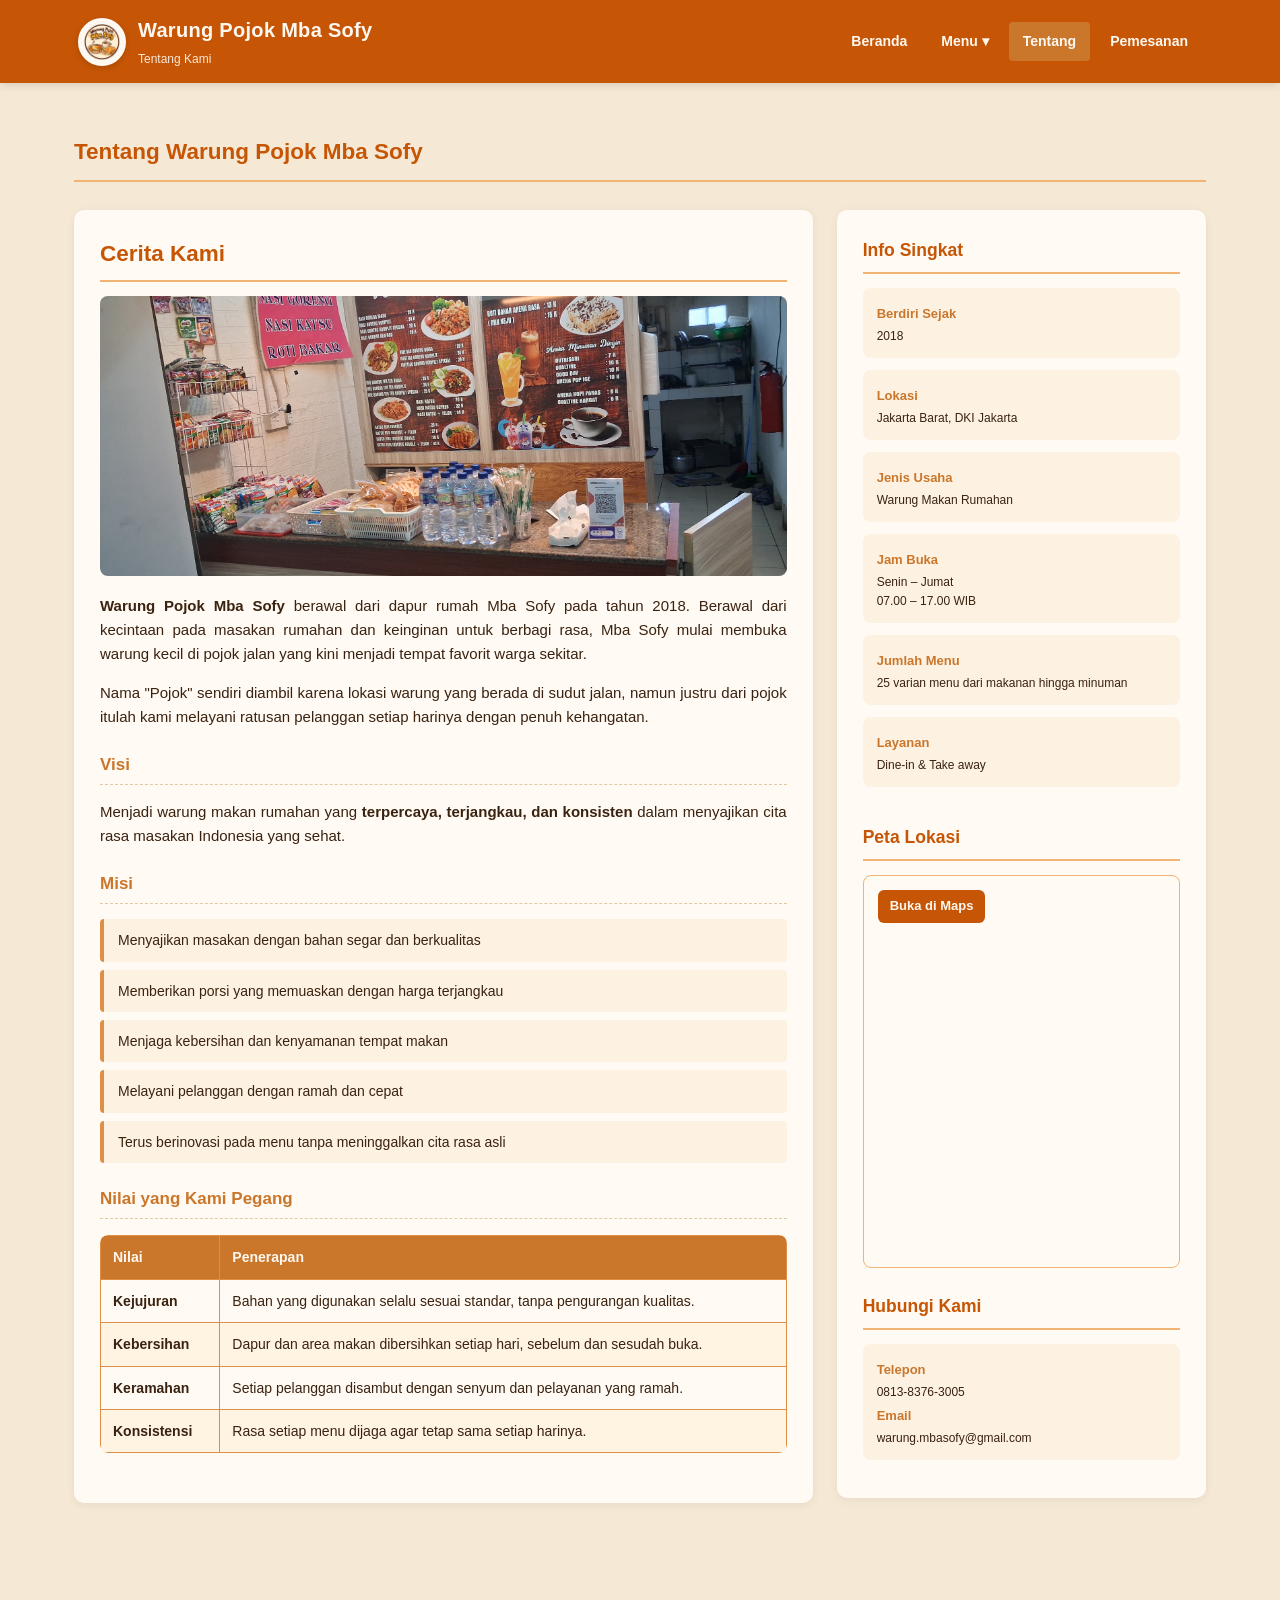
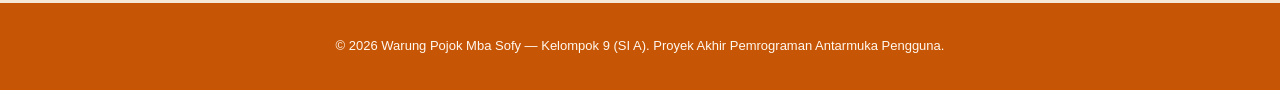
<file: about.html>
<!--
  ============================================================
  Proyek Akhir Pemrograman Antarmuka Pengguna
  Website Profil & Katalog UMKM — Warung Pojok Mba Sofy

  Mata Kuliah : Pemrograman Antarmuka Pengguna (SI23025)
  Kelompok    : 9 (SI A)

  Disusun oleh:
  - Deio Castello Sujati       (825250002)
  - Felicia Rivera             (825250003)
  - Muhammad Ubait Dhaifullah  (825250012)
  ============================================================
-->

<!DOCTYPE html>
<html lang="id">
<head>
  <meta charset="UTF-8">
  <meta name="viewport" content="width=device-width, initial-scale=1.0">
  <title>Warung Pojok Mba Sofy — Tentang Kami</title>
  <link rel="stylesheet" href="style.css">
</head>
<body>

  <!-- ================= HEADER (konsisten) ================= -->
  <header class="site-header">
    <div class="header-inner">

      <div class="brand">
        <img src="image/logo.png" alt="Logo Warung Pojok Mba Sofy" class="brand-logo">
        <div class="brand-text">
          <h1>Warung Pojok Mba Sofy</h1>
          <p class="tagline">Tentang Kami</p>
        </div>
      </div>

      <input type="checkbox" id="nav-toggle" class="nav-toggle">
      <label for="nav-toggle" class="nav-toggle-label" aria-label="Buka menu">
        <span></span><span></span><span></span>
      </label>

      <nav class="main-nav">
        <ul class="nav-list">
          <li><a href="index.html">Beranda</a></li>

          <li class="dropdown">
            <a href="menu.html" class="dropdown-toggle">Menu &#9662;</a>
            <ul class="dropdown-menu">
              <li><a href="menu.html#makanan">Makanan</a></li>
              <li><a href="menu.html#minuman">Minuman</a></li>
              <li><a href="menu.html#roti">Roti Bakar</a></li>
            </ul>
          </li>

          <li><a href="about.html" class="active">Tentang</a></li>
          <li><a href="menu.html#form-pemesanan">Pemesanan</a></li>
        </ul>
      </nav>
    </div>
  </header>

  <!-- ================= KONTEN UTAMA ================= -->
  <main class="container">

    <h2 class="page-title">Tentang Warung Pojok Mba Sofy</h2>

    <!-- Layout multi-kolom: artikel + sidebar -->
    <div class="content-grid">

      <!-- KOLOM UTAMA -->
      <article class="main-article">

        <h2>Cerita Kami</h2>
        <img src="image/fotodepan.jpeg" alt="Tampak depan Warung Pojok Mba Sofy" class="article-img">
        <p>
          <strong>Warung Pojok Mba Sofy</strong> berawal dari dapur rumah Mba Sofy
          pada tahun 2018. Berawal dari kecintaan pada masakan rumahan dan
          keinginan untuk berbagi rasa, Mba Sofy mulai membuka warung kecil
          di pojok jalan yang kini menjadi tempat favorit warga sekitar.
        </p>
        <p>
          Nama "Pojok" sendiri diambil karena lokasi warung yang berada di
          sudut jalan, namun justru dari pojok itulah kami melayani ratusan
          pelanggan setiap harinya dengan penuh kehangatan.
        </p>

        <h3>Visi</h3>
        <p>
          Menjadi warung makan rumahan yang <strong>terpercaya, terjangkau,
          dan konsisten</strong> dalam menyajikan cita rasa masakan Indonesia
          yang sehat.
        </p>

        <h3>Misi</h3>
        <ul class="feature-list">
          <li>Menyajikan masakan dengan bahan segar dan berkualitas</li>
          <li>Memberikan porsi yang memuaskan dengan harga terjangkau</li>
          <li>Menjaga kebersihan dan kenyamanan tempat makan</li>
          <li>Melayani pelanggan dengan ramah dan cepat</li>
          <li>Terus berinovasi pada menu tanpa meninggalkan cita rasa asli</li>
        </ul>

        <h3>Nilai yang Kami Pegang</h3>
        <div class="table-wrapper">
          <table class="info-table">
            <thead>
              <tr>
                <th>Nilai</th>
                <th>Penerapan</th>
              </tr>
            </thead>
            <tbody>
              <tr>
                <td><strong>Kejujuran</strong></td>
                <td>Bahan yang digunakan selalu sesuai standar, tanpa pengurangan kualitas.</td>
              </tr>
              <tr>
                <td><strong>Kebersihan</strong></td>
                <td>Dapur dan area makan dibersihkan setiap hari, sebelum dan sesudah buka.</td>
              </tr>
              <tr>
                <td><strong>Keramahan</strong></td>
                <td>Setiap pelanggan disambut dengan senyum dan pelayanan yang ramah.</td>
              </tr>
              <tr>
                <td><strong>Konsistensi</strong></td>
                <td>Rasa setiap menu dijaga agar tetap sama setiap harinya.</td>
              </tr>
            </tbody>
          </table>
        </div>

      </article>

      <!-- SIDEBAR -->
      <aside class="sidebar">

        <h3>Info Singkat</h3>
        <div class="info-box">
          <p class="info-label">Berdiri Sejak</p>
          <p class="info-text">2018</p>
        </div>
        <div class="info-box">
          <p class="info-label">Lokasi</p>
          <p class="info-text">Jakarta Barat, DKI Jakarta</p>
        </div>
        <div class="info-box">
          <p class="info-label">Jenis Usaha</p>
          <p class="info-text">Warung Makan Rumahan</p>
        </div>
        <div class="info-box">
          <p class="info-label">Jam Buka</p>
          <p class="info-text">Senin – Jumat<br>07.00 – 17.00 WIB</p>
        </div>
        <div class="info-box">
          <p class="info-label">Jumlah Menu</p>
          <p class="info-text">25 varian menu dari makanan hingga minuman</p>
        </div>
        <div class="info-box">
          <p class="info-label">Layanan</p>
          <p class="info-text">Dine-in &amp; Take away </p>
        </div>

        <br>
        <h3>Peta Lokasi</h3>
        <div class="lokasi-box">
          <a class="maps-link" href="https://maps.google.com/?q=Warung+Pojok+Mba+Sofy"
             target="_blank" rel="noopener">Buka di Maps</a>
          <iframe
            src="https://www.google.com/maps/embed?pb=!1m18!1m12!1m3!1d3966.71564722645!2d106.78846659999999!3d-6.1688182!2m3!1f0!2f0!3f0!3m2!1i1024!2i768!4f13.1!3m3!1m2!1s0x2e69f65c8572640d%3A0xc0a066d78372614e!2sTarumanagara%20University!5e0!3m2!1sen!2sid!4v1789272072377!5m2!1sen!2sid"
            width="100%" height="320" style="border:0;" loading="lazy">
          </iframe>
        </div>

        <br>
        <h3>Hubungi Kami</h3>
        <div class="info-box">
          <p class="info-label">Telepon</p>
          <p class="info-text">0813-8376-3005</p>
          <p class="info-label">Email</p>
          <p class="info-text">warung.mbasofy@gmail.com</p>
        </div>

      </aside>

    </div>
  </main>

  <!-- ================= FOOTER ================= -->
  <footer class="site-footer">
    <p>&copy; 2026 Warung Pojok Mba Sofy — Kelompok 9 (SI A). Proyek Akhir Pemrograman Antarmuka Pengguna.</p>
  </footer>

</body>
</html>
</file>
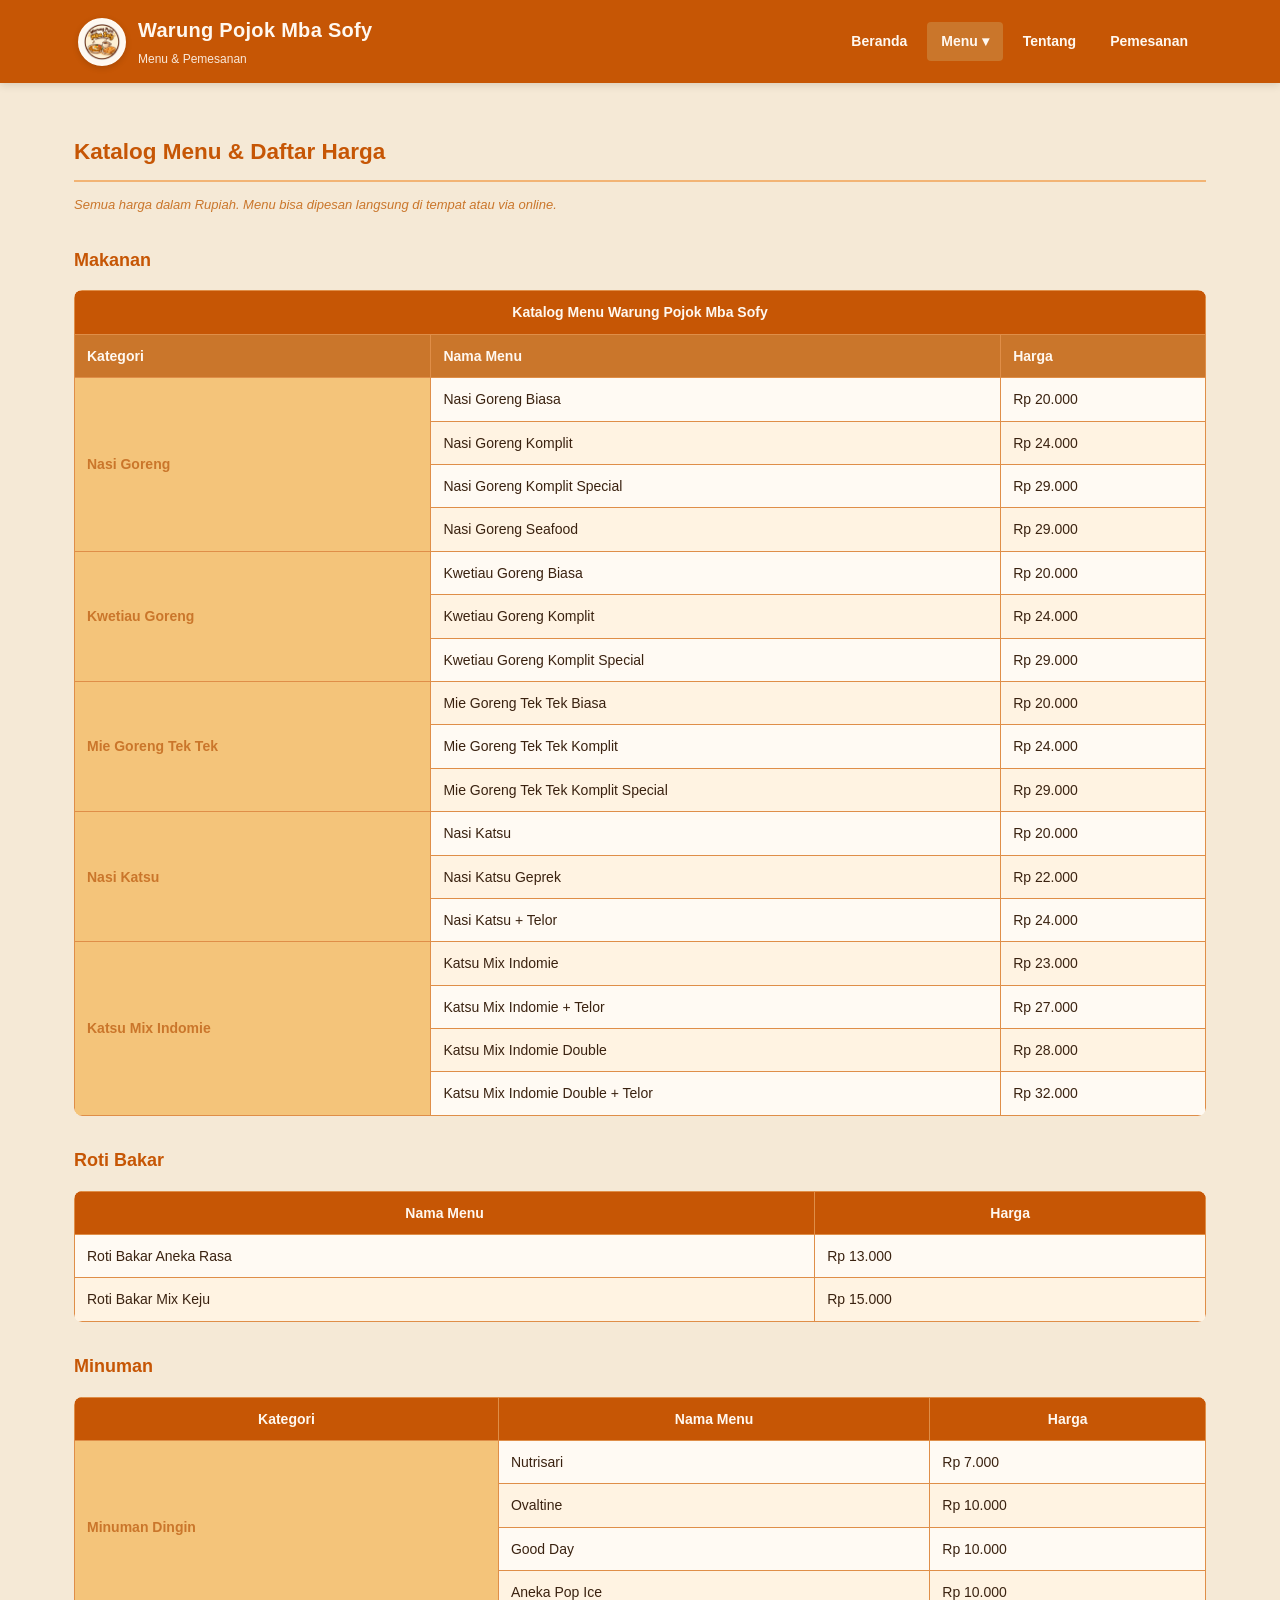
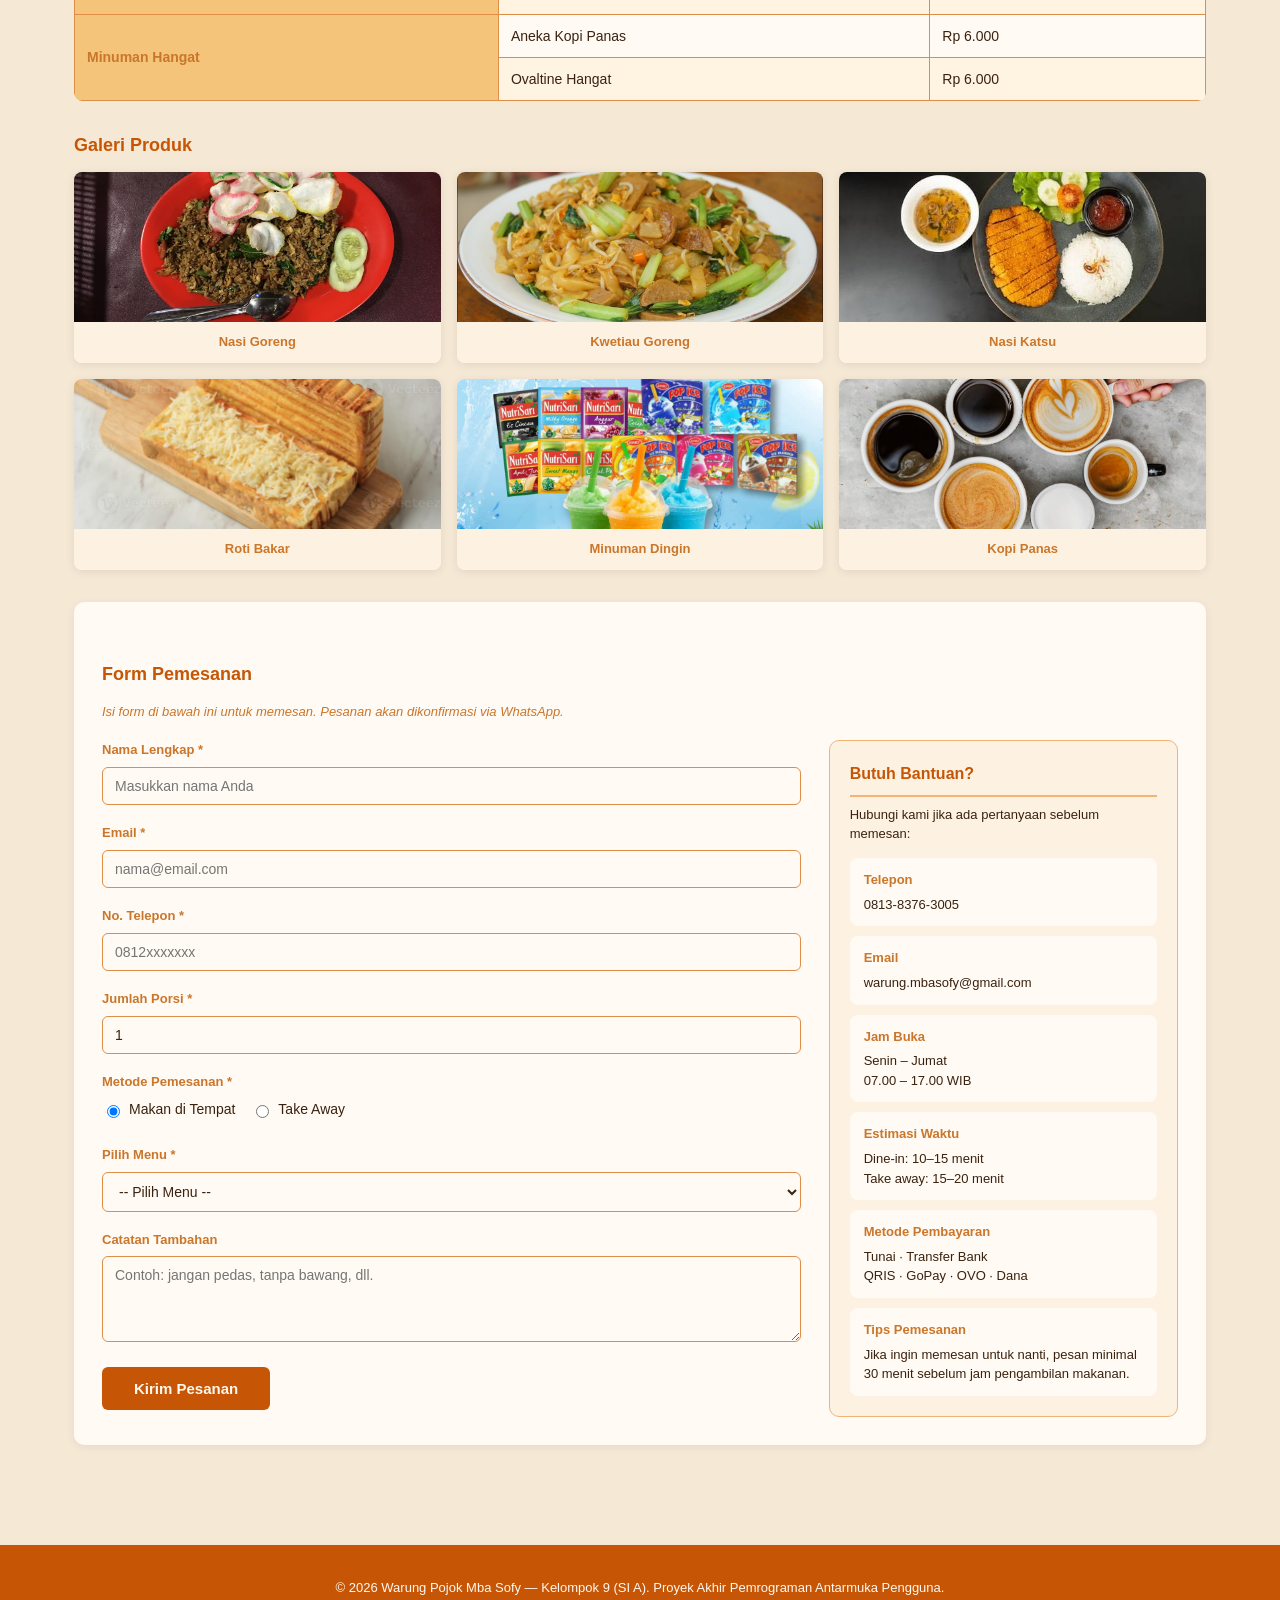
<file: menu.html>
<!--
  ============================================================
  Proyek Akhir Pemrograman Antarmuka Pengguna
  Website Profil & Katalog UMKM — Warung Pojok Mba Sofy

  Mata Kuliah : Pemrograman Antarmuka Pengguna (SI23025)
  Kelompok    : 9 (SI A)

  Disusun oleh:
  - Deio Castello Sujati       (825250002)
  - Felicia Rivera             (825250003)
  - Muhammad Ubait Dhaifullah  (825250012)
  ============================================================
-->

<!DOCTYPE html>
<html lang="id">
<head>
  <meta charset="UTF-8">
  <meta name="viewport" content="width=device-width, initial-scale=1.0">
  <title>Warung Pojok Mba Sofy — Menu &amp; Pemesanan</title>
  <link rel="stylesheet" href="style.css">
</head>
<body>

  <!-- ================= HEADER (konsisten) ================= -->
  <header class="site-header">
    <div class="header-inner">

      <div class="brand">
        <img src="image/logo.png" alt="Logo Warung Pojok Mba Sofy" class="brand-logo">
        <div class="brand-text">
          <h1>Warung Pojok Mba Sofy</h1>
          <p class="tagline">Menu &amp; Pemesanan</p>
        </div>
      </div>

      <input type="checkbox" id="nav-toggle" class="nav-toggle">
      <label for="nav-toggle" class="nav-toggle-label" aria-label="Buka menu">
        <span></span><span></span><span></span>
      </label>

      <nav class="main-nav">
        <ul class="nav-list">
          <li><a href="index.html">Beranda</a></li>

          <li class="dropdown">
            <a href="menu.html" class="dropdown-toggle active">Menu &#9662;</a>
            <ul class="dropdown-menu">
              <li><a href="menu.html#makanan">Makanan</a></li>
              <li><a href="menu.html#minuman">Minuman</a></li>
              <li><a href="menu.html#roti">Roti Bakar</a></li>
            </ul>
          </li>

          <li><a href="about.html">Tentang</a></li>
          <li><a href="#form-pemesanan">Pemesanan</a></li>
        </ul>
      </nav>
    </div>
  </header>

  <!-- ================= KONTEN UTAMA ================= -->
  <main class="container">

    <h2 class="page-title">Katalog Menu &amp; Daftar Harga</h2>
    <p class="form-note">Semua harga dalam Rupiah. Menu bisa dipesan langsung di tempat atau via online.</p>

    <!-- ================= TABEL MAKANAN (colspan & rowspan) ================= -->
    <section id="makanan">
      <h3 class="section-heading">Makanan</h3>
      <div class="table-wrapper">
        <table class="price-table">
          <thead>
            <tr>
              <th colspan="3">Katalog Menu Warung Pojok Mba Sofy</th>
            </tr>
            <tr>
              <th>Kategori</th>
              <th>Nama Menu</th>
              <th>Harga</th>
            </tr>
          </thead>
          <tbody>
            <!-- NASI GORENG (rowspan=4) -->
            <tr>
              <td rowspan="4" class="kategori">Nasi Goreng</td>
              <td>Nasi Goreng Biasa</td>
              <td>Rp 20.000</td>
            </tr>
            <tr><td>Nasi Goreng Komplit</td><td>Rp 24.000</td></tr>
            <tr><td>Nasi Goreng Komplit Special</td><td>Rp 29.000</td></tr>
            <tr><td>Nasi Goreng Seafood</td><td>Rp 29.000</td></tr>

            <!-- KWETIAU GORENG (rowspan=3) -->
            <tr>
              <td rowspan="3" class="kategori">Kwetiau Goreng</td>
              <td>Kwetiau Goreng Biasa</td>
              <td>Rp 20.000</td>
            </tr>
            <tr><td>Kwetiau Goreng Komplit</td><td>Rp 24.000</td></tr>
            <tr><td>Kwetiau Goreng Komplit Special</td><td>Rp 29.000</td></tr>

            <!-- MIE GORENG TEK TEK (rowspan=3) -->
            <tr>
              <td rowspan="3" class="kategori">Mie Goreng Tek Tek</td>
              <td>Mie Goreng Tek Tek Biasa</td>
              <td>Rp 20.000</td>
            </tr>
            <tr><td>Mie Goreng Tek Tek Komplit</td><td>Rp 24.000</td></tr>
            <tr><td>Mie Goreng Tek Tek Komplit Special</td><td>Rp 29.000</td></tr>

            <!-- NASI KATSU (rowspan=3) -->
            <tr>
              <td rowspan="3" class="kategori">Nasi Katsu</td>
              <td>Nasi Katsu</td>
              <td>Rp 20.000</td>
            </tr>
            <tr><td>Nasi Katsu Geprek</td><td>Rp 22.000</td></tr>
            <tr><td>Nasi Katsu + Telor</td><td>Rp 24.000</td></tr>

            <!-- KATSU MIX INDOMIE (rowspan=4) -->
            <tr>
              <td rowspan="4" class="kategori">Katsu Mix Indomie</td>
              <td>Katsu Mix Indomie</td>
              <td>Rp 23.000</td>
            </tr>
            <tr><td>Katsu Mix Indomie + Telor</td><td>Rp 27.000</td></tr>
            <tr><td>Katsu Mix Indomie Double</td><td>Rp 28.000</td></tr>
            <tr><td>Katsu Mix Indomie Double + Telor</td><td>Rp 32.000</td></tr>
          </tbody>
        </table>
      </div>
    </section>

    <!-- ================= TABEL ROTI BAKAR ================= -->
    <section id="roti">
      <h3 class="section-heading">Roti Bakar</h3>
      <div class="table-wrapper">
        <table class="price-table">
          <thead>
            <tr><th>Nama Menu</th><th>Harga</th></tr>
          </thead>
          <tbody>
            <tr><td>Roti Bakar Aneka Rasa</td><td>Rp 13.000</td></tr>
            <tr><td>Roti Bakar Mix Keju</td><td>Rp 15.000</td></tr>
          </tbody>
        </table>
      </div>
    </section>

    <!-- ================= TABEL MINUMAN ================= -->
    <section id="minuman">
      <h3 class="section-heading">Minuman</h3>
      <div class="table-wrapper">
        <table class="price-table">
          <thead>
            <tr><th>Kategori</th><th>Nama Menu</th><th>Harga</th></tr>
          </thead>
          <tbody>
            <tr>
              <td rowspan="4" class="kategori">Minuman Dingin</td>
              <td>Nutrisari</td>
              <td>Rp 7.000</td>
            </tr>
            <tr><td>Ovaltine</td><td>Rp 10.000</td></tr>
            <tr><td>Good Day</td><td>Rp 10.000</td></tr>
            <tr><td>Aneka Pop Ice</td><td>Rp 10.000</td></tr>

            <tr>
              <td rowspan="2" class="kategori">Minuman Hangat</td>
              <td>Aneka Kopi Panas</td>
              <td>Rp 6.000</td>
            </tr>
            <tr><td>Ovaltine Hangat</td><td>Rp 6.000</td></tr>
          </tbody>
        </table>
      </div>
    </section>

    <!-- ================= GALERI GAMBAR ================= -->
    <section id="galeri">
      <h3 class="section-heading">Galeri Produk</h3>
      <div class="gallery">
        <figure>
          <img src="image/nasi goreng.jpg.jpeg" alt="Nasi Goreng Spesial">
          <figcaption>Nasi Goreng</figcaption>
        </figure>
        <figure>
          <img src="image/kwetiau goreng.jpg.jpeg" alt="Kwetiau Goreng">
          <figcaption>Kwetiau Goreng</figcaption>
        </figure>
        <figure>
          <img src="image/nasi katsu.jpg.jpeg" alt="Nasi Katsu">
          <figcaption>Nasi Katsu</figcaption>
        </figure>
        <figure>
          <img src="image/roti bakar.jpg.jpeg" alt="Roti Bakar">
          <figcaption>Roti Bakar</figcaption>
        </figure>
        <figure>
          <img src="image/minuman dingin.jpg.jpeg" alt="Minuman Dingin">
          <figcaption>Minuman Dingin</figcaption>
        </figure>
        <figure>
          <img src="image/kopi panas.jpg.jpeg" alt="Kopi Panas">
          <figcaption>Kopi Panas</figcaption>
        </figure>
      </div>
    </section>

    <!-- ================= FORM PEMESANAN + PANEL INFO ================= -->
    <section id="form-pemesanan" class="form-section">
      <h3 class="section-heading">Form Pemesanan</h3>
      <p class="form-note">Isi form di bawah ini untuk memesan. Pesanan akan dikonfirmasi via WhatsApp.</p>

      <div class="form-layout">

        <!-- FORM -->
        <form action="#" method="post" class="order-form">

          <div class="form-group">
            <label for="nama">Nama Lengkap *</label>
            <input type="text" id="nama" name="nama" placeholder="Masukkan nama Anda" required>
          </div>

          <div class="form-group">
            <label for="email">Email *</label>
            <input type="email" id="email" name="email" placeholder="nama@email.com" required>
          </div>

          <div class="form-group">
            <label for="telepon">No. Telepon *</label>
            <input type="tel" id="telepon" name="telepon" placeholder="0812xxxxxxx"
                   pattern="[0-9]{10,13}" required>
          </div>

          <div class="form-group">
            <label for="jumlah">Jumlah Porsi *</label>
            <input type="number" id="jumlah" name="jumlah" min="1" max="50" value="1" required>
          </div>

          <div class="form-group">
            <label>Metode Pemesanan *</label>
            <div class="radio-row">
              <label><input type="radio" name="metode" value="dine-in" checked> Makan di Tempat</label>
              <label><input type="radio" name="metode" value="takeaway"> Take Away</label>
            </div>
          </div>

          <div class="form-group">
            <label for="menu-pilihan">Pilih Menu *</label>
            <select id="menu-pilihan" name="menu" required>
              <option value="">-- Pilih Menu --</option>

              <optgroup label="Nasi Goreng">
                <option value="nasi-goreng-biasa">Nasi Goreng Biasa — Rp 20.000</option>
                <option value="nasi-goreng-komplit">Nasi Goreng Komplit — Rp 24.000</option>
                <option value="nasi-goreng-komplit-special">Nasi Goreng Komplit Special — Rp 29.000</option>
                <option value="nasi-goreng-seafood">Nasi Goreng Seafood — Rp 29.000</option>
              </optgroup>

              <optgroup label="Kwetiau Goreng">
                <option value="kwetiau-biasa">Kwetiau Goreng Biasa — Rp 20.000</option>
                <option value="kwetiau-komplit">Kwetiau Goreng Komplit — Rp 24.000</option>
                <option value="kwetiau-komplit-special">Kwetiau Goreng Komplit Special — Rp 29.000</option>
              </optgroup>

              <optgroup label="Mie Goreng Tek Tek">
                <option value="mie-biasa">Mie Goreng Tek Tek Biasa — Rp 20.000</option>
                <option value="mie-komplit">Mie Goreng Tek Tek Komplit — Rp 24.000</option>
                <option value="mie-komplit-special">Mie Goreng Tek Tek Komplit Special — Rp 29.000</option>
              </optgroup>

              <optgroup label="Nasi Katsu">
                <option value="nasi-katsu">Nasi Katsu — Rp 20.000</option>
                <option value="nasi-katsu-geprek">Nasi Katsu Geprek — Rp 22.000</option>
                <option value="nasi-katsu-telor">Nasi Katsu + Telor — Rp 24.000</option>
              </optgroup>

              <optgroup label="Katsu Mix Indomie">
                <option value="katsu-indomie">Katsu Mix Indomie — Rp 23.000</option>
                <option value="katsu-indomie-telor">Katsu Mix Indomie + Telor — Rp 27.000</option>
                <option value="katsu-indomie-double">Katsu Mix Indomie Double — Rp 28.000</option>
                <option value="katsu-indomie-double-telor">Katsu Mix Indomie Double + Telor — Rp 32.000</option>
              </optgroup>

              <optgroup label="Roti Bakar">
                <option value="roti-rasa">Roti Bakar Aneka Rasa — Rp 13.000</option>
                <option value="roti-keju">Roti Bakar Mix Keju — Rp 15.000</option>
              </optgroup>

              <optgroup label="Minuman Dingin">
                <option value="nutrisari">Nutrisari — Rp 7.000</option>
                <option value="ovaltine">Ovaltine — Rp 10.000</option>
                <option value="good-day">Good Day — Rp 10.000</option>
                <option value="pop-ice">Aneka Pop Ice — Rp 10.000</option>
              </optgroup>

              <optgroup label="Minuman Hangat">
                <option value="kopi">Aneka Kopi Panas — Rp 6.000</option>
                <option value="ovaltine-hangat">Ovaltine Hangat — Rp 6.000</option>
              </optgroup>
            </select>
          </div>

          <div class="form-group">
            <label for="catatan">Catatan Tambahan</label>
            <textarea id="catatan" name="catatan" rows="4"
                      placeholder="Contoh: jangan pedas, tanpa bawang, dll."></textarea>
          </div>

          <button type="submit" class="btn-submit">Kirim Pesanan</button>
        </form>

        <!-- PANEL INFO PENDUKUNG -->
        <aside class="form-info">
          <h4>Butuh Bantuan?</h4>
          <p>Hubungi kami jika ada pertanyaan sebelum memesan:</p>

          <div class="info-box">
            <p class="info-label">Telepon </p>
            <p class="info-text">0813-8376-3005</p>
          </div>

          <div class="info-box">
            <p class="info-label">Email</p>
            <p class="info-text">warung.mbasofy@gmail.com</p>
          </div>

          <div class="info-box">
            <p class="info-label">Jam Buka</p>
            <p class="info-text">Senin – Jumat<br>07.00 – 17.00 WIB</p>
          </div>

          <div class="info-box">
            <p class="info-label">Estimasi Waktu</p>
            <p class="info-text">
              Dine-in: 10–15 menit<br>
              Take away: 15–20 menit
            </p>
          </div>

          <div class="info-box">
            <p class="info-label">Metode Pembayaran</p>
            <p class="info-text">
              Tunai · Transfer Bank<br>
              QRIS · GoPay · OVO · Dana
            </p>
          </div>

          <div class="info-box">
            <p class="info-label">Tips Pemesanan</p>
            <p class="info-text">Jika ingin memesan untuk nanti, pesan minimal 30 menit sebelum jam pengambilan makanan.</p>
          </div>
        </aside>

      </div>
    </section>

  </main>

  <!-- ================= FOOTER ================= -->
  <footer class="site-footer">
    <p>&copy; 2026 Warung Pojok Mba Sofy — Kelompok 9 (SI A). Proyek Akhir Pemrograman Antarmuka Pengguna.</p>
  </footer>

</body>
</html>
</file>
<file: style.css>
/* =============================================================
   Proyek Akhir Pemrograman Antarmuka Pengguna
   Website Profil & Katalog UMKM — Warung Pojok Mba Sofy

   Mata Kuliah : Pemrograman Antarmuka Pengguna (SI23025)
   Kelompok    : 9 (SI A)

   Disusun oleh:
   - Deio Castello Sujati       (825250002)
   - Felicia Rivera             (825250003)
   - Muhammad Ubait Dhaifullah  (825250012)
   ============================================================= */

/* ---------- 1. VARIABEL WARNA (Konsistensi Visual) ---------- */
:root {
  --jambalaya:         #f2b475;
  --shallot-peel:      #f4c47a;
  --touch-of-glamour:  #df8e48;
  --dark-orange:       #c65605;
  --maine-coon:        #ca762b;

  --canvas:      #f5e9d6;
  --frame-bg:    #fffaf3;
  --text:        #3a2210;
  --text-light:  #fff8f0;
  --card-tint:   #fdf2e2;
  --line-soft:   #e3c9a3;
}

/* ---------- 2. RESET & DASAR ---------- */
* { box-sizing: border-box; }

html {
  scroll-behavior: smooth;
  scroll-padding-top: 110px;
}

body {
  margin: 0;
  font-family: Arial, Helvetica, sans-serif;
  background: var(--canvas);
  color: var(--text);
  line-height: 1.6;
  font-size: 15px;
}

img, video, iframe { max-width: 100%; display: block; }

a { color: var(--dark-orange); text-decoration: none; }
a:hover { text-decoration: underline; }

/* =============================================================
   3. HEADER & NAVIGASI
   ============================================================= */
.site-header {
  background: var(--dark-orange);
  color: var(--text-light);
  position: sticky;
  top: 0;
  z-index: 100;
  box-shadow: 0 2px 8px rgba(58, 34, 16, 0.15);
}

.header-inner {
  max-width: 1180px;
  margin: 0 auto;
  padding: 14px 28px;
  display: flex;
  align-items: center;
  justify-content: space-between;
  flex-wrap: wrap;
  gap: 14px;
}

/* ---------- BRAND / LOGO ---------- */
.brand {
  display: flex;
  align-items: center;
  gap: 12px;
}

.brand-logo {
  width: 48px;
  height: 48px;
  object-fit: cover;
  border-radius: 50%;
  background: var(--text-light);
  padding: 3px;
  border: 2px solid var(--frame-bg);
  box-shadow: 0 2px 6px rgba(0, 0, 0, 0.15);
  flex-shrink: 0;
}

.brand-text h1 {
  font-size: 20px;
  margin: 0 0 4px;
  letter-spacing: 0.3px;
}

.brand-text .tagline {
  font-size: 12px;
  margin: 0;
  opacity: 0.9;
}

/* ---------- HAMBURGER MENU (CSS-only) ---------- */
.nav-toggle {
  display: none;
}

.nav-toggle-label {
  display: none;
  cursor: pointer;
  padding: 8px;
  border-radius: 4px;
  background: rgba(255, 255, 255, 0.15);
  margin-left: auto;
}

.nav-toggle-label:hover {
  background: rgba(255, 255, 255, 0.25);
}

.nav-toggle-label span {
  display: block;
  width: 24px;
  height: 3px;
  background: var(--text-light);
  margin: 4px 0;
  border-radius: 2px;
  transition: 0.2s;
}

/* ---------- NAVIGASI UTAMA ---------- */
.main-nav .nav-list {
  list-style: none;
  display: flex;
  gap: 6px;
  align-items: center;
  margin: 0;
  padding: 0;
}

.main-nav .nav-list > li > a {
  color: var(--text-light);
  font-weight: 600;
  font-size: 14px;
  padding: 8px 14px;
  border-radius: 4px;
  display: inline-block;
  transition: background 0.2s ease;
}

.main-nav .nav-list > li > a:hover,
.main-nav .nav-list > li > a.active {
  background: var(--maine-coon);
  text-decoration: none;
}

/* =============================================================
   4. DROPDOWN MENU (CSS-only, tanpa JS)
   — Pakai padding-top biar tidak ada celah mati (anti-kedip)
   — Animasi smooth pakai opacity + visibility + transform
   ============================================================= */
.dropdown { position: relative; }

.dropdown-toggle {
  cursor: pointer;
}

.dropdown-menu {
  /* default: tersembunyi tapi tetap "ada" (bukan display: none)
     supaya transition bekerja */
  opacity: 0;
  visibility: hidden;
  transform: translateY(-6px);
  pointer-events: none;

  position: absolute;
  top: 100%;
  left: 0;
  min-width: 180px;
  background: var(--frame-bg);
  border: 1px solid var(--line-soft);
  border-radius: 6px;
  box-shadow: 0 6px 18px rgba(58, 34, 16, 0.18);
  list-style: none;

  /* KUNCI: padding-top 12px ganti margin-top 4px
     biar area antara tombol & item tetap bisa di-hover */
  padding: 12px 0 6px;
  margin: 0;

  z-index: 200;

  transition: opacity 0.2s ease,
              visibility 0.2s ease,
              transform 0.2s ease;
}

/* Muncul saat hover (desktop) atau focus-within (mobile tap) */
.dropdown:hover .dropdown-menu,
.dropdown:focus-within .dropdown-menu {
  opacity: 1;
  visibility: visible;
  transform: translateY(0);
  pointer-events: auto;
}

.dropdown-menu li a {
  display: block;
  padding: 10px 18px;
  color: var(--text);
  font-size: 14px;
  font-weight: 500;
  transition: background 0.15s ease;
}

.dropdown-menu li a:hover {
  background: var(--card-tint);
  color: var(--dark-orange);
  text-decoration: none;
}

/* =============================================================
   5. LAYOUT UTAMA (Multi-Kolom)
   ============================================================= */
.container {
  max-width: 1180px;
  margin: 0 auto;
  padding: 32px 24px 60px;
}

.page-title {
  color: var(--dark-orange);
  border-bottom: 2px solid var(--jambalaya);
  padding-bottom: 10px;
  margin-bottom: 12px;
}

.section-heading {
  color: var(--dark-orange);
  font-size: 18px;
  margin: 30px 0 12px;
}

.content-grid {
  display: grid;
  grid-template-columns: 2fr 1fr;
  gap: 24px;
  margin-top: 28px;
  align-items: start;
}

/* =============================================================
   6. HERO SECTION
   ============================================================= */
.hero {
  background: linear-gradient(135deg, var(--touch-of-glamour), var(--maine-coon));
  color: var(--text-light);
  padding: 44px 32px;
  border-radius: 10px;
  text-align: center;
  box-shadow: 0 4px 16px rgba(58, 34, 16, 0.15);
}

.hero h2 {
  font-size: 26px;
  margin: 0 0 10px;
}

.hero p {
  font-size: 15px;
  margin: 0 0 20px;
  opacity: 0.95;
}

.btn-primary {
  display: inline-block;
  background: var(--frame-bg);
  color: var(--dark-orange);
  padding: 12px 28px;
  border-radius: 6px;
  font-weight: 700;
  font-size: 14px;
  transition: transform 0.15s ease, background 0.2s ease;
}

.btn-primary:hover {
  background: var(--jambalaya);
  transform: translateY(-2px);
  text-decoration: none;
}

/* =============================================================
   7. ARTIKEL & SIDEBAR
   ============================================================= */
.main-article,
.sidebar {
  background: var(--frame-bg);
  border-radius: 10px;
  padding: 26px;
  box-shadow: 0 2px 8px rgba(58, 34, 16, 0.08);
}

.main-article h2,
.sidebar h3 {
  color: var(--dark-orange);
  margin-top: 0;
  margin-bottom: 14px;
  border-bottom: 2px solid var(--jambalaya);
  padding-bottom: 8px;
}

.main-article h3 {
  color: var(--maine-coon);
  margin: 22px 0 12px;
  font-size: 17px;
  border-bottom: 1px dashed var(--line-soft);
  padding-bottom: 6px;
}

.main-article p { margin-bottom: 12px; text-align: justify; }

.article-img {
  width: 100%;
  height: 280px;
  object-fit: cover;
  border-radius: 8px;
  margin: 12px 0 18px;
}

.feature-list {
  list-style: none;
  padding-left: 0;
}

.feature-list li {
  padding: 10px 14px;
  background: var(--card-tint);
  border-left: 4px solid var(--touch-of-glamour);
  margin-bottom: 8px;
  border-radius: 4px;
  font-size: 14px;
}

.main-article video {
  width: 100%;
  border-radius: 8px;
  margin-top: 10px;
}

/* =============================================================
   8. KATEGORI PRODUK (grid 2 kolom di sidebar)
   ============================================================= */
.produk-grid {
  display: grid;
  grid-template-columns: 1fr 1fr;
  gap: 10px;
  margin-bottom: 16px;
}

.info-box {
  background: var(--card-tint);
  border-radius: 8px;
  padding: 12px 14px;
  margin-bottom: 12px;
}

.produk-grid .info-box { margin-bottom: 0; }

.info-label {
  margin: 4px 0 2px;
  font-weight: bold;
  color: var(--maine-coon);
  font-size: 13px;
}

.info-text {
  margin: 0;
  color: var(--text);
  font-size: 12px;
}

.info-thumb {
  width: 100%;
  height: 70px;
  object-fit: cover;
  border-radius: 6px;
  margin-bottom: 6px;
}

/* =============================================================
   9. KOTAK PETA LOKASI
   ============================================================= */
.lokasi-box {
  margin-top: 8px;
  background: var(--frame-bg);
  border: 1px solid var(--jambalaya);
  border-radius: 8px;
  padding: 14px;
}

.maps-link {
  display: inline-block;
  margin-bottom: 10px;
  padding: 6px 12px;
  background: var(--dark-orange);
  color: var(--text-light);
  border-radius: 6px;
  text-decoration: none;
  font-size: 13px;
  font-weight: bold;
}

.maps-link:hover { background: var(--maine-coon); text-decoration: none; }

.lokasi-box iframe {
  display: block;
  width: 100%;
  height: 320px;
  border-radius: 6px;
}

/* =============================================================
   10. TABEL (colspan & rowspan) + WRAPPER RESPONSIF
   ============================================================= */
.table-wrapper {
  width: 100%;
  overflow-x: auto;
  -webkit-overflow-scrolling: touch;
  margin: 16px 0 24px;
  border-radius: 8px;
}

.table-wrapper .price-table,
.table-wrapper .info-table {
  margin: 0;
  min-width: 480px;   /* tabel minimal 480px, sisanya scroll */
}

.price-table,
.info-table {
  width: 100%;
  border-collapse: collapse;
  margin: 16px 0 24px;
  font-size: 14px;
  background: var(--frame-bg);
  border-radius: 8px;
  overflow: hidden;
}

.price-table th,
.price-table td,
.info-table th,
.info-table td {
  border: 1px solid var(--touch-of-glamour);
  padding: 10px 12px;
  text-align: left;
}

.price-table thead tr:first-child th {
  background: var(--dark-orange);
  color: var(--text-light);
  text-align: center;
}

.price-table thead tr:nth-child(2) th,
.info-table thead th {
  background: var(--maine-coon);
  color: var(--text-light);
}

.price-table td.kategori {
  font-weight: bold;
  color: var(--maine-coon);
  background: var(--shallot-peel);
  vertical-align: middle;
}

.price-table tbody tr:nth-child(even),
.info-table tbody tr:nth-child(even) { background: #fff3e2; }

.price-table tbody tr:hover,
.info-table tbody tr:hover { background: var(--jambalaya); }

/* =============================================================
   11. GALERI GAMBAR
   ============================================================= */
.gallery {
  display: grid;
  grid-template-columns: repeat(3, 1fr);
  gap: 16px;
  margin-top: 12px;
}

.gallery figure {
  background: var(--frame-bg);
  border-radius: 8px;
  overflow: hidden;
  box-shadow: 0 2px 8px rgba(58, 34, 16, 0.1);
  transition: transform 0.2s ease;
  margin: 0;
}

.gallery figure:hover { transform: translateY(-4px); }

.gallery img {
  width: 100%;
  height: 150px;
  object-fit: cover;
}

.gallery figcaption {
  padding: 10px;
  text-align: center;
  font-size: 13px;
  font-weight: 600;
  color: var(--maine-coon);
  background: var(--card-tint);
}

/* =============================================================
   12. FORM PEMESANAN + PANEL INFO
   ============================================================= */
.form-section {
  background: var(--frame-bg);
  border-radius: 10px;
  padding: 28px;
  margin-top: 32px;
  box-shadow: 0 2px 8px rgba(58, 34, 16, 0.08);
}

.form-note {
  font-size: 13px;
  color: var(--maine-coon);
  font-style: italic;
  margin-bottom: 18px;
}

.form-layout {
  display: grid;
  grid-template-columns: 2fr 1fr;
  gap: 28px;
  align-items: start;
}

.form-group { margin-bottom: 18px; }

.form-group label {
  display: block;
  font-size: 13px;
  font-weight: 700;
  color: var(--maine-coon);
  margin-bottom: 6px;
}

.form-group input[type="text"],
.form-group input[type="email"],
.form-group input[type="tel"],
.form-group input[type="number"],
.form-group select,
.form-group textarea {
  width: 100%;
  padding: 10px 12px;
  border: 1px solid var(--touch-of-glamour);
  border-radius: 6px;
  font-family: inherit;
  font-size: 14px;
  color: var(--text);
  background: var(--frame-bg);
  transition: border-color 0.2s ease, box-shadow 0.2s ease;
}

.form-group input:focus,
.form-group select:focus,
.form-group textarea:focus {
  outline: none;
  border-color: var(--dark-orange);
  box-shadow: 0 0 0 3px rgba(198, 86, 5, 0.15);
}

.form-group textarea { resize: vertical; min-height: 80px; }

.radio-row,
.checkbox-row {
  display: flex;
  flex-wrap: wrap;
  gap: 16px;
}

.radio-row label,
.checkbox-row label {
  display: flex;
  align-items: center;
  gap: 6px;
  font-size: 14px;
  font-weight: 500;
  color: var(--text);
  cursor: pointer;
}

.btn-submit {
  background: var(--dark-orange);
  color: var(--text-light);
  border: none;
  padding: 13px 32px;
  border-radius: 6px;
  font-size: 15px;
  font-weight: 700;
  cursor: pointer;
  transition: background 0.2s ease, transform 0.15s ease;
}

.btn-submit:hover {
  background: var(--maine-coon);
  transform: translateY(-2px);
}

/* ---------- Panel Info ---------- */
.form-info {
  background: var(--card-tint);
  border: 1px solid var(--jambalaya);
  border-radius: 10px;
  padding: 20px;
}

.form-info h4 {
  color: var(--dark-orange);
  margin: 0 0 8px;
  font-size: 16px;
  border-bottom: 2px solid var(--jambalaya);
  padding-bottom: 8px;
}

.form-info > p {
  font-size: 13px;
  margin: 0 0 14px;
  color: var(--text);
  line-height: 1.5;
}

.form-info .info-box {
  background: var(--frame-bg);
  border-radius: 8px;
  padding: 12px 14px;
  margin-bottom: 10px;
}

.form-info .info-box:last-child { margin-bottom: 0; }

.form-info .info-label {
  margin: 0 0 4px;
  font-weight: bold;
  color: var(--maine-coon);
  font-size: 13px;
}

.form-info .info-text {
  margin: 0;
  color: var(--text);
  font-size: 13px;
  line-height: 1.5;
}

/* =============================================================
   13. FOOTER
   ============================================================= */
.site-footer {
  background: var(--dark-orange);
  color: var(--text-light);
  text-align: center;
  padding: 20px 24px;
  font-size: 13px;
  margin-top: 40px;
}

/* =============================================================
   14. RESPONSIVE DESIGN
   ============================================================= */

/* ---------- TABLET & MOBILE (<= 860px) ---------- */
@media (max-width: 860px) {
  .content-grid { grid-template-columns: 1fr; }
  .gallery      { grid-template-columns: repeat(2, 1fr); }
  .form-layout  { grid-template-columns: 1fr; }

  /* Tampilkan tombol hamburger */
  .nav-toggle-label {
    display: block;
    order: 3;
  }

  /* Nav tersembunyi, muncul saat checkbox dicentang */
  .main-nav {
    order: 4;
    width: 100%;
    max-height: 0;
    overflow: hidden;
    transition: max-height 0.4s ease;
  }

  .nav-toggle:checked ~ .main-nav {
    max-height: 700px;
    margin-top: 8px;
  }

  .main-nav .nav-list {
    flex-direction: column;
    align-items: stretch;
    gap: 4px;
    width: 100%;
    background: rgba(0, 0, 0, 0.12);
    border-radius: 8px;
    padding: 8px;
  }

  .main-nav .nav-list > li > a {
    display: block;
    padding: 12px 16px;
    font-size: 15px;
  }

  /* Dropdown di mobile: tidak absolute, mengalir di dalam */
  .dropdown {
    width: 100%;
  }

  .dropdown-menu {
    position: static;
    opacity: 1;
    visibility: visible;
    transform: none;
    pointer-events: auto;
    display: none;              /* default hidden di mobile */
    box-shadow: none;
    margin: 4px 0 4px 12px;
    background: rgba(255, 255, 255, 0.95);
    border-radius: 6px;
    padding: 6px 0;
    min-width: auto;
  }

  /* Buka dropdown di mobile saat parent di-hover atau di-focus */
  .dropdown:hover .dropdown-menu,
  .dropdown:focus-within .dropdown-menu {
    display: block;
  }

  /* Wrapper tabel tetap bisa scroll horizontal */
  .table-wrapper .price-table,
  .table-wrapper .info-table {
    min-width: 460px;
  }
}

/* ---------- MOBILE KECIL (<= 520px) ---------- */
@media (max-width: 520px) {
  .gallery { grid-template-columns: 1fr; }
  .hero h2 { font-size: 20px; }
  .hero    { padding: 32px 20px; }
  .container { padding: 20px 16px 40px; }
  .produk-grid { grid-template-columns: 1fr 1fr; }
  .header-inner { padding: 12px 18px; }

  .brand-logo {
    width: 40px;
    height: 40px;
  }

  .brand-text h1 {
    font-size: 17px;
  }

  .brand-text .tagline {
    font-size: 11px;
  }

  /* Form padding lebih kecil di layar sempit */
  .form-section { padding: 20px; }
  .main-article,
  .sidebar { padding: 20px; }

  /* Tabel minimal lebih kecil di HP kecil */
  .table-wrapper .price-table,
  .table-wrapper .info-table {
    min-width: 400px;
  }
}
</file>
